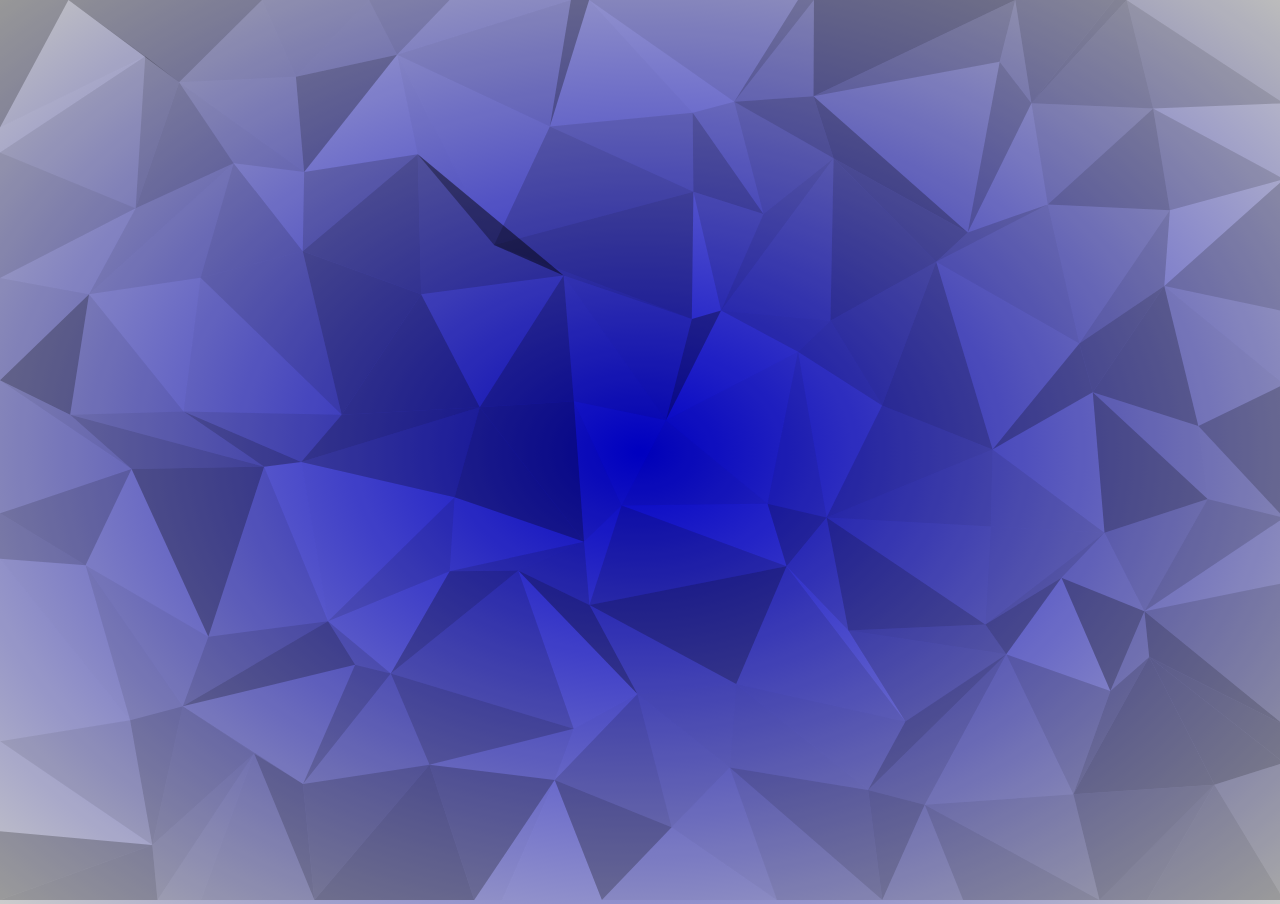
<file: background/polygon/index.html>
<!DOCTYPE html>
<html lang="ja">
<head>
  <meta charset="UTF-8">
  <title>Polygon</title>
  <link rel="stylesheet" href="style.css">
</head>
<body>
  <div id="polygon"></div>
  <script src="main.js"></script>
</body>
</html>
</file>
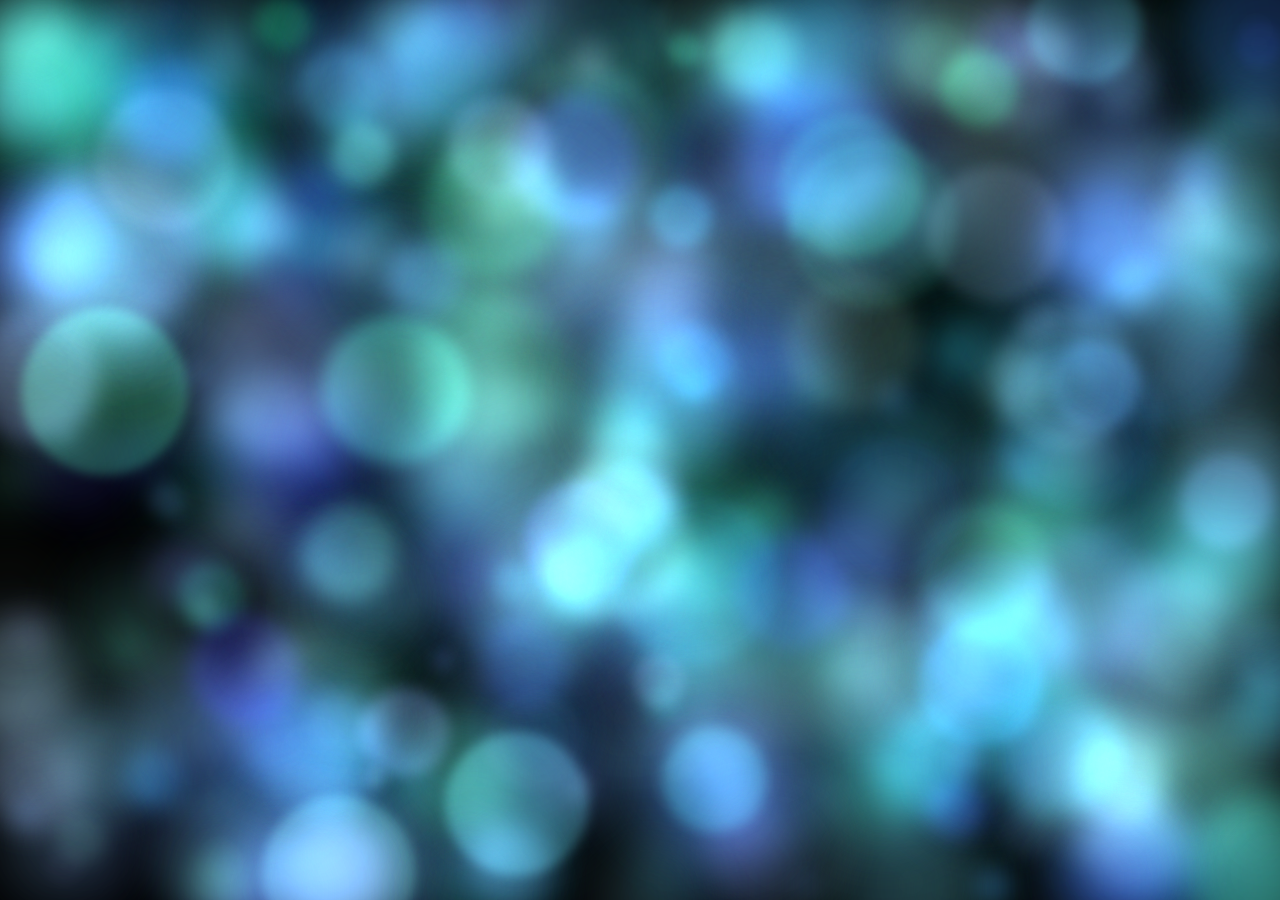
<file: background/twinkle/index.html>
<!DOCTYPE html>
<html lang="ja">
<head>
  <meta charset="UTF-8">
  <title>Twinkle</title>
  <link rel="stylesheet" href="style.css">
</head>
<body>
  <canvas id="c1"></canvas>
  <canvas id="c2"></canvas>
  <script src="main.js"></script>
</body>
</html>
</file>
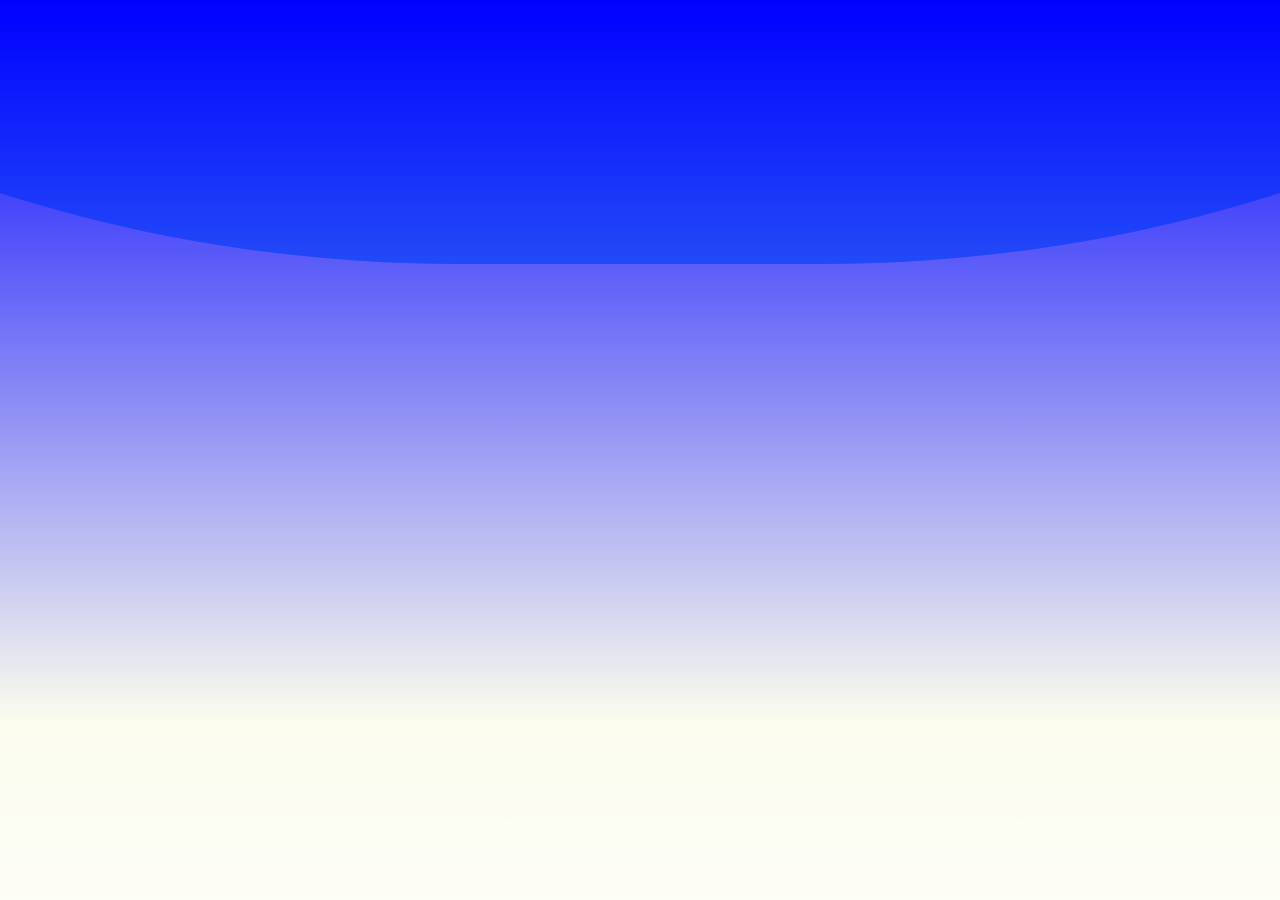
<file: background/waves/index.html>
<!DOCTYPE html>
<html lang="ja">
<head>
  <meta charset="UTF-8">
  <title>Waves</title>
  <link rel="stylesheet" href="style.css">
</head>
<body>
  <div class="box">
    <div class="wave"></div>
    <div class="wave two"></div>
    <div class="wave three"></div>
  </div>
</body>
</html>
</file>
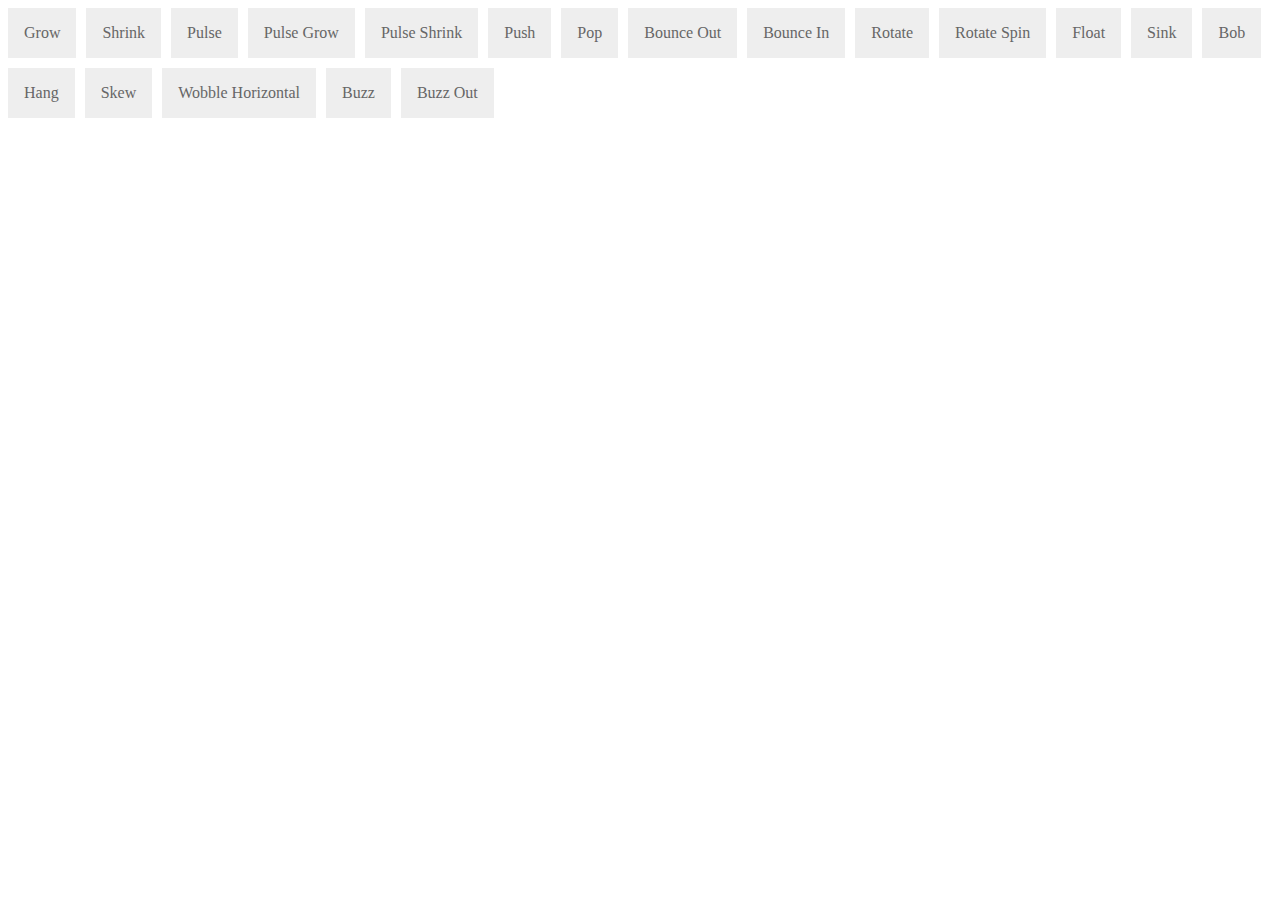
<file: button/2d-transition/index.html>
<!DOCTYPE html>
<html lang="ja">
<head>
  <meta charset="UTF-8">
  <meta name="viewport" content="width=device-width, initial-scale=1.0, minimum-scale=1.0">
  <title>CSS Animation 2D Transition</title>
  <link rel="stylesheet" href="style.css">
</head>
<body>
<div class="wrapper">
  <a href="#" class="hover-grow">Grow</a>
  <a href="#" class="hover-shrink">Shrink</a>
  <a href="#" class="hover-pulse">Pulse</a>
  <a href="#" class="hover-pulse-grow">Pulse Grow</a>
  <a href="#" class="hover-pulse-shrink">Pulse Shrink</a>
  <a href="#" class="hover-push">Push</a>
  <a href="#" class="hover-pop">Pop</a>
  <a href="#" class="hover-bounce bounce-out">Bounce Out</a>
  <a href="#" class="hover-bounce bounce-in">Bounce In</a>
  <a href="#" class="hover-rotate">Rotate</a>
  <a href="#" class="hover-rotate-spin">Rotate Spin</a>
  <a href="#" class="hover-float">Float</a>
  <a href="#" class="hover-sink">Sink</a>
  <a href="#" class="hover-bob">Bob</a>
  <a href="#" class="hover-hang">Hang</a>
  <a href="#" class="hover-skew">Skew</a>
  <a href="#" class="hover-wobble hover-wobble-horizontal">Wobble Horizontal</a>
  <a href="#" class="hover-buzz">Buzz</a>
  <a href="#" class="hover-buzz-out">Buzz Out</a>
</div>
</body>
</html>
</file>
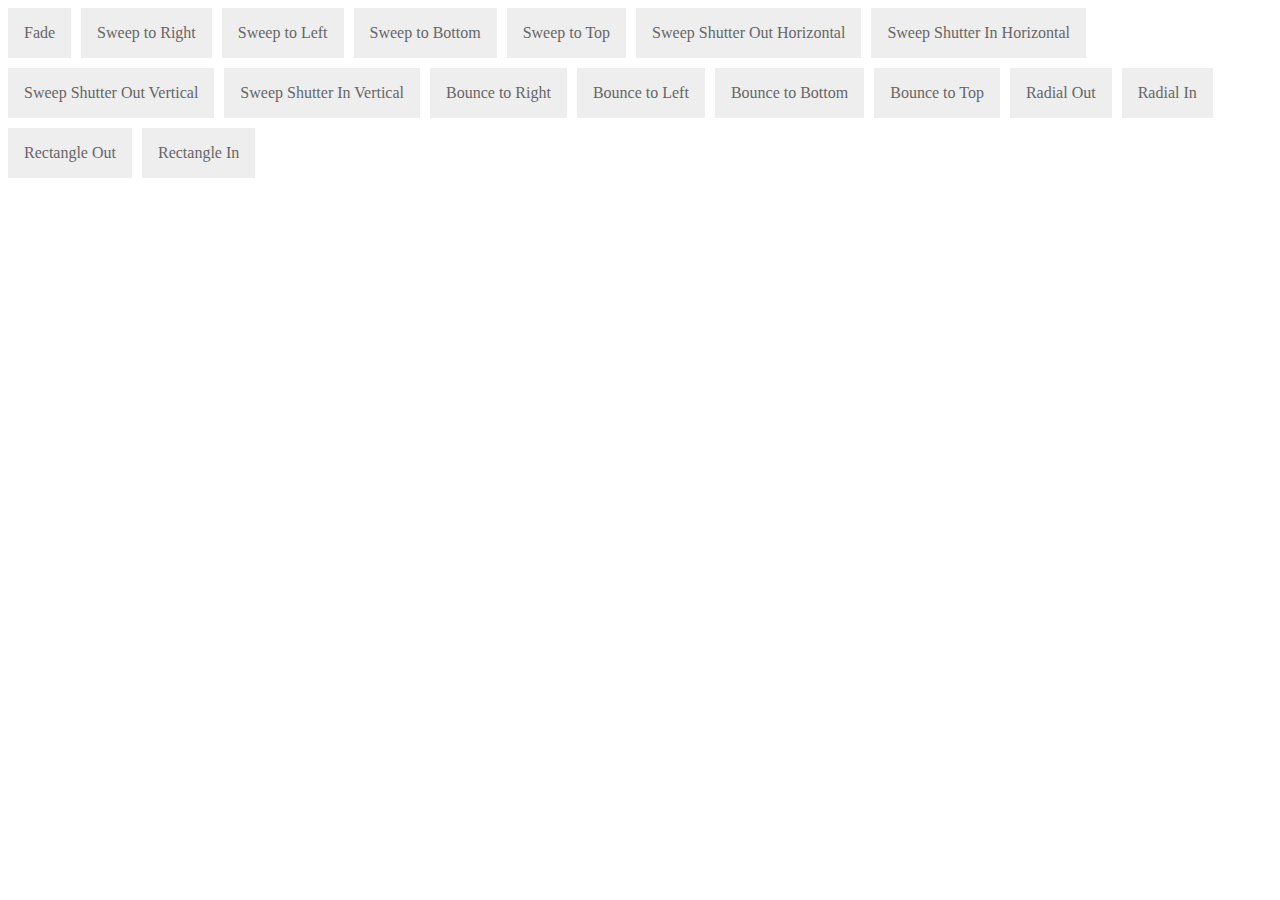
<file: button/background/index.html>
<!DOCTYPE html>
<html lang="ja">
<head>
  <meta charset="UTF-8">
  <meta name="viewport" content="width=device-width, initial-scale=1.0, minimum-scale=1.0">
  <title>CSS Animation Background</title>
  <link rel="stylesheet" href="style.css">
</head>
<body>
<div class="wrapper">
  <a href="#" class="hover-fade">Fade</a>
  <a href="#" class="hover-sweep sweep-to-right">Sweep to Right</a>
  <a href="#" class="hover-sweep sweep-to-left">Sweep to Left</a>
  <a href="#" class="hover-sweep sweep-to-bottom">Sweep to Bottom</a>
  <a href="#" class="hover-sweep sweep-to-top">Sweep to Top</a>
  <a href="#" class="hover-sweep sweep-out-horizontal">Sweep Shutter Out Horizontal</a>
  <a href="#" class="hover-sweep sweep-in-horizontal">Sweep Shutter In Horizontal</a>
  <a href="#" class="hover-sweep sweep-out-vertical">Sweep Shutter Out Vertical</a>
  <a href="#" class="hover-sweep sweep-in-vertical">Sweep Shutter In Vertical</a>
  <a href="#" class="hover-sweep sweep-to-right bounce">Bounce to Right</a>
  <a href="#" class="hover-sweep sweep-to-left bounce">Bounce to Left</a>
  <a href="#" class="hover-sweep sweep-to-bottom bounce">Bounce to Bottom</a>
  <a href="#" class="hover-sweep sweep-to-top bounce">Bounce to Top</a>
  <a href="#" class="hover-radial radial-out">Radial Out</a>
  <a href="#" class="hover-radial radial-in">Radial In</a>
  <a href="#" class="hover-rectangle rectangle-out">Rectangle Out</a>
  <a href="#" class="hover-rectangle rectangle-in">Rectangle In</a>
</div>
</body>
</html>
</file>
<file: background/polygon/style.css>
html {
  background: radial-gradient(ellipse at center, #0000cc 0, #ccc 100%);
  overflow: hidden;
}

body {
  margin: 0;
}
</file>
<file: background/twinkle/style.css>
body {
  background: #000;
  overflow: hidden;
}

canvas {
  bottom: 0;
  left: 0;
  position: absolute;
  right: 0;
  top: 0;
}

#c1 {
  opacity: 0;
}

#c2 {
  background: #000;
}
</file>
<file: background/waves/style.css>
html, body {
  height: 100%;
}

html {
  background: #eee;
}

body {
  align-items: center;
  display: flex;
  justify-content: center;
  margin: 0;
}

.box {
  background: #fbfcee;
  height: 100%;
  position: relative;
  overflow: hidden;
  transform: translate3d(0, 0, 0);
  width: 100%;
}

.box::after {
  background: linear-gradient(to bottom, #0000ff, rgba(221, 238, 255, 0) 80%, rgba(255, 255, 255, .5));
  content: "";
  display: block;
  height: 100%;
  left: 0;
  top: 0;
  transform: translate3d(0, 0, 0);
  width: 100%;
  z-index: 11;
}

.wave {
  animation: drift 5000ms infinite linear;
  background: #0af;
  border-radius: 43%;
  height: 200%;
  margin: -120% 0 0 -50%;
  opacity: .4;
  position: absolute;
  transform-origin: 50% 48%;
  width: 200%;
}

.wave.two {
  animation: drift 10000ms infinite linear;
  background: #ffff00;
  opacity: .1;
}

.wave.three {
  animation: drift 7000ms infinite linear;
}

@keyframes drift {
  from { transform: rotate(0deg) }
  from { transform: rotate(360deg) }
}
</file>
<file: button/2d-transition/style.css>
.wrapper {
  display: flex;
  flex-wrap: wrap;
}

.wrapper a {
  margin: 0 10px 10px 0;
}

[class^="hover-"] {
  background: #eee;
  color: #666;
  display: inline-block;
  padding: 1em;
  text-decoration: none;
  -webkit-tap-highlight-color: rgba(0,0,0,0);
  -webkit-font-smoothing: antialiased;
}

/* Grow */
.hover-grow {
  -webkit-transition-duration: .3s;
  transition-duration: .3s;
  -webkit-transition-property: transform;
  transition-property: transform;
}

.hover-grow:hover {
  -webkit-transform: scale(1.1);
  transform: scale(1.1);
}

/* Shrink */
.hover-shrink {
  -webkit-transition-duration: .3s;
  transition-duration: .3s;
  -webkit-transition-property: transform;
  transition-property: transform;
}

.hover-shrink:hover {
  -webkit-transform: scale(.9);
  transform: scale(.9);
}

/* Pulse */
@keyframes hover-pulse {
  25% {
    -webkit-transform: scale(1.1);
    transform: scale(1.1);
  }
  75% {
    -webkit-transform: scale(.9);
    transform: scale(.9);
  }
}

.hover-pulse:hover {
  -webkit-animation-name: hover-pulse;
  animation-name: hover-pulse;
  -webkit-animation-duration: .5s;
  animation-duration: .5s;
  -webkit-animation-timing-function: linear;
  animation-timing-function: linear;
  -webkit-animation-iteration-count: infinite;
  animation-iteration-count: infinite;
}

/* Pulse Grow */
@keyframes hover-pulse-grow {
  100% {
    -webkit-transform: scale(1.1);
    transform: scale(1.1);
  }
}

.hover-pulse-grow:hover {
  -webkit-animation-name: hover-pulse-grow;
  animation-name: hover-pulse-grow;
  -webkit-animation-duration: .5s;
  animation-duration: .5s;
  -webkit-animation-timing-function: linear;
  animation-timing-function: linear;
  -webkit-animation-iteration-count: infinite;
  animation-iteration-count: infinite;
  -webkit-animation-direction: alternate;
  animation-direction: alternate;
}

/* Pulse shrink */
@keyframes pulse-shrink {
  100% {
    -webkit-transform: scale(.9);
    transform: scale(.9);
  }
}

.hover-pulse-shrink:hover {
  -webkit-animation-name: pulse-shrink;
  animation-name: pulse-shrink;
  -webkit-animation-duration: .5s;
  animation-duration: .5s;
  -webkit-animation-timing-function: linear;
  animation-timing-function: linear;
  -webkit-animation-iteration-count: infinite;
  animation-iteration-count: infinite;
  -webkit-animation-direction: alternate;
  animation-direction: alternate;
}

/* Push */
@keyframes push {
  50% {
    -webkit-transform: scale(.8);
    transform: scale(.8);
  }
}

.hover-push:hover {
  -webkit-animation-name: push;
  animation-name: push;
  -webkit-animation-duration: .3s;
  animation-duration: .3s;
  -webkit-animation-timing-function: linear;
  animation-timing-function: linear;
  -webkit-animation-iteration-count: 1;
  animation-iteration-count: 1;
}

/* Pop */
@keyframes pop {
  50% {
    -webkit-transform: scale(.1.2);
    transform: scale(1.2);
  }
}

.hover-pop:hover {
  -webkit-animation-name: pop;
  animation-name: pop;
  -webkit-animation-duration: .3s;
  animation-duration: .3s;
  -webkit-animation-timing-function: linear;
  animation-timing-function: linear;
  -webkit-animation-iteration-count: 1;
  animation-iteration-count: 1;
}

/* Bounce Common */
.hover-bounce {
  -webkit-transition-duration: .5s;
  transition-duration: .5s;
}

.hover-bounce:hover {
  -webkit-transition-timing-function: cubic-bezier(.47, 2.02, .31, -.36);
  transition-timing-function: cubic-bezier(.47, 2.02, .31, -.36);
}

/* Bounce Out */
.bounce-out:hover {
  -webkit-transform: scale(.8);
  transform: scale(.8);
}

/* Bounce In */
.bounce-in:hover {
  -webkit-transform: scale(1.2);
  transform: scale(1.2);
}

/* Rotate */
.hover-rotate {
  -webkit-transition-duration: .3s;
  transition-duration: .3s;
  -webkit-transition-property: transform;
  transition-property: transform;
}

.hover-rotate:hover {
  transform: rotate(4deg);
}

/* Rotate infinite */
@keyframes spin {
  100% {
    transform: rotate(360deg);
  }
}

.hover-rotate-spin:hover {
  -webkit-animation-name: spin;
  animation-name: spin;
  -webkit-animation-duration: .3s;
  animation-duration: .3s;
  -webkit-animation-timing-function: linear;
  animation-timing-function: linear;
  -webkit-animation-iteration-count: infinite;
  animation-iteration-count: infinite;
}

/* Float */
.hover-float {
  -webkit-transition-duration: .3s;
  transition-duration: .3s;
  -webkit-transition-property: transform;
  transition-property: transform;
  -webkit-transition-timing-function: ease-out;
  transition-timing-function: ease-out;
}

.hover-float:hover {
  -webkit-transform: translateY(-10px);
  transform: translateY(-10px);
}

/* Sink */
.hover-sink {
  -webkit-transition-duration: .3s;
  transition-duration: .3s;
  -webkit-transition-property: transform;
  transition-property: transform;
  -webkit-transition-timing-function: ease-out;
  transition-timing-function: ease-out;
}

.hover-sink:hover {
  -webkit-transform: translateY(10px);
  transform: translateY(10px);
}

/* Bob */
@keyframes bob {
  0% {
    -webkit-transform: translateY(-10px);
    transform: translateY(-10px);
  }
  50% {
    -webkit-transform: translateY(-5px);
    transform: translateY(-5px);
  }
  100% {
    -webkit-transform: translateY(-10px);
    transform: translateY(-10px);
  }
}

@keyframes bob-float {
  100% {
    -webkit-transform: translateY(-10px);
    transform: translateY(-10px);
  }
}

.hover-bob:hover {
  -webkit-animation-name: bob-float, bob;
  animation-name: bob-float, bob;
  -webkit-animation-delay: 0s, .3s;
  animation-delay: 0s, .3s;
  -webkit-animation-duration: .3s, 1.5s;
  animation-duration: .3s, 1.5s;
  -webkit-animation-timing-function: ease-out, ease-in-out;
  animation-timing-function: ease-out, ease-in-out;
  -webkit-animation-iteration-count: 1, infinite;
  animation-iteration-count: 1, infinite;
  -webkit-animation-fill-mode: forwards;
  animation-fill-mode: forwards;
  -webkit-animation-direction: normal, alternate;
  animation-direction: normal, alternate;
}

/* Hang */
@keyframes hang {
  0% {
    -webkit-transform: translateY(10px);
    transform: translateY(10px);
  }
  50% {
    -webkit-transform: translateY(5px);
    transform: translateY(5px);
  }
  100% {
    -webkit-transform: translateY(10px);
    transform: translateY(10px);
  }
}

@keyframes hang-float {
  100% {
    -webkit-transform: translateY(10px);
    transform: translateY(10px);
  }
}

.hover-hang:hover {
  -webkit-animation-name: hang-float, hang;
  animation-name: hang-float, hang;
  -webkit-animation-delay: 0s, .3s;
  animation-delay: 0s, .3s;
  -webkit-animation-duration: .3s, 1.5s;
  animation-duration: .3s, 1.5s;
  -webkit-animation-timing-function: ease-out, ease-in-out;
  animation-timing-function: ease-out, ease-in-out;
  -webkit-animation-iteration-count: 1, infinite;
  animation-iteration-count: 1, infinite;
  -webkit-animation-fill-mode: forwards;
  animation-fill-mode: forwards;
  -webkit-animation-direction: normal, alternate;
  animation-direction: normal, alternate;
}

/* Skew */
.hover-skew {
  -webkit-transition-duration: .3s;
  transition-duration: .3s;
  -webkit-transition-property: transform;
  transition-property: transform;
}

.hover-skew:hover {
  -webkit-transform: skew(-10deg);
  transform: skew(-10deg);
}

/* Wobble Common */
.hover-wobble:hover {
  -webkit-animation-duration: 1s;
  animation-duration: 1s;
  -webkit-animation-timing-function: ease-in-out;
  animation-timing-function: ease-in-out;
  -webkit-animation-iteration-count: 1;
  animation-iteration-count: 1;
}

/* Wobble Horizontal */
.hover-wobble-horizontal:hover {
  -webkit-animation-name: wobble;
  animation-name: wobble;
}

@keyframes wobble {
  16.65% {
    -webkit-transform: translateX(8px);
    transform: translateX(8px);
  }
  33.3% {
    -webkit-transform: translateX(-6px);
    transform: translateX(-6px);
  }
  49.95% {
    -webkit-transform: translateX(4px);
    transform: translateX(4px);
  }
  66.6% {
    -webkit-transform: translateX(-2px);
    transform: translateX(-2px);
  }
  83.25% {
    -webkit-transform: translateX(1px);
    transform: translateX(1px);
  }
  100% {
    -webkit-transform: translateX(0);
    transform: translateX(0);
  }
}

/* Buzz */
.hover-buzz:hover {
  -webkit-animation-name: buzz;
  animation-name: buzz;
  -webkit-animation-duration: .15s;
  animation-duration: .15s;
  -webkit-animation-timing-function: linear;
  animation-timing-function: linear;
  -webkit-animation-iteration-count: infinite;
  animation-iteration-count: infinite;
}

@keyframes buzz {
  50% {
    -webkit-transform: translateX(3px) rotate(2deg);
    transform: translateX(3px) rotate(2deg);
  }
  100% {
    -webkit-transform: translateX(-3px) rotate(-2deg);
    transform: translateX(-3px) rotate(-2deg);
  }
}

/* Buzz Out */
.hover-buzz-out:hover {
  -webkit-animation-name: buzz-out;
  animation-name: buzz-out;
  -webkit-animation-duration: .75s;
  animation-duration: .75s;
  -webkit-animation-timing-function: linear;
  animation-timing-function: linear;
  -webkit-animation-iteration-count: 1;
  animation-iteration-count: 1;
}

@keyframes buzz-out {
  10% {
    -webkit-transform: translateX(3px) rotate(2deg);
    transform: translateX(3px) rotate(2deg);
  }
  20% {
    -webkit-transform: translateX(-3px) rotate(-2deg);
    transform: translateX(-3px) rotate(-2deg);
  }
  30% {
    -webkit-transform: translateX(3px) rotate(2deg);
    transform: translateX(3px) rotate(2deg);
  }
  40% {
    -webkit-transform: translateX(-3px) rotate(-2deg);
    transform: translateX(-3px) rotate(-2deg);
  }
  50% {
    -webkit-transform: translateX(2px) rotate(1deg);
    transform: translateX(2px) rotate(1deg);
  }
  60% {
    -webkit-transform: translateX(-2px) rotate(-1deg);
    transform: translateX(-2px) rotate(-1deg);
  }
  70% {
    -webkit-transform: translateX(2px) rotate(1deg);
    transform: translateX(2px) rotate(1deg);
  }
  80% {
    -webkit-transform: translateX(-2px) rotate(-1deg);
    transform: translateX(-2px) rotate(-1deg);
  }
  90% {
    -webkit-transform: translateX(1px) rotate(0);
    transform: translateX(1px) rotate(0);
  }
  100% {
    -webkit-transform: translateX(-1px) rotate(0);
    transform: translateX(-1px) rotate(0);
  }
}
</file>
<file: button/background/style.css>
.wrapper {
  display: flex;
  flex-wrap: wrap;
}

.wrapper a {
  margin: 0 10px 10px 0;
}

[class^="hover-"] {
  background: #eee;
  color: #666;
  display: inline-block;
  padding: 1em;
  text-decoration: none;
  -webkit-tap-highlight-color: rgba(0,0,0,0);
  -webkit-font-smoothing: antialiased;
}

[class^="hover-"]:hover {
  color: #fff;
}

/* Fade */
.hover-fade {
  -webkit-transition-duration: .3s;
  transition-duration: .3s;
  -webkit-transition-property: color, background-color;
  transition-property: color, background-color;
}

.hover-fade:hover {
  background: #8b0000;
}

/* Sweep Common */
.hover-sweep {
  position: relative;
  -webkit-transform: translateZ(0);
  transform: translateZ(0);
  -webkit-transition-duration: .3s;
  transition-duration: .3s;
  -webkit-transition-property: color;
  transition-property: color;
}

.hover-sweep::before {
  background: #8b0000;
  bottom: 0;
  content: "";
  left: 0;
  position: absolute;
  right: 0;
  top: 0;
  -webkit-transition-property: transform;
  transition-property: transform;
  -webkit-transition-duration: .3s;
  transition-duration: .3s;
  -webkit-transition-timing-function: ease-out;
  transition-timing-function: ease-out;
  z-index: -1;
}

/* Sweep Right */
.sweep-to-right::before {
  -webkit-transform: scaleX(0);
  transform: scaleX(0);
  -webkit-transform-origin: 0 50%;
  transform-origin: 0 50%;
}

.sweep-to-right:hover::before {
  -webkit-transform: scaleX(1);
  transform: scaleX(1);
}

/* Sweep Left */
.sweep-to-left::before {
  -webkit-transform: scaleX(0);
  transform: scaleX(0);
  -webkit-transform-origin: 100% 50%;
  transform-origin: 100% 50%;
}

.sweep-to-left:hover::before {
  -webkit-transform: scaleX(1);
  transform: scaleX(1);
}

/* Sweep Bottom */
.sweep-to-bottom::before {
  -webkit-transform: scaleY(0);
  transform: scaleY(0);
  -webkit-transform-origin: 50% 0;
  transform-origin: 50% 0;
}

.sweep-to-bottom:hover::before {
  -webkit-transform: scaleY(1);
  transform: scaleY(1);
}

/* Sweep Top */
.sweep-to-top::before {
  -webkit-transform: scaleY(0);
  transform: scaleY(0);
  -webkit-transform-origin: 50% 100%;
  transform-origin: 50% 100%;
}

.sweep-to-top:hover::before {
  -webkit-transform: scaleY(1);
  transform: scaleY(1);
}

/* Sweep Shutter Out Horizontal */
.sweep-out-horizontal::before {
  -webkit-transform: scaleX(0);
  transform: scaleX(0);
  -webkit-transform-origin: 50%;
  transform-origin: 50%;
}

.sweep-out-horizontal:hover::before {
  -webkit-transform: scaleX(1);
  transform: scaleX(1);
}

/* Sweep Shutter In Horizontal */
.sweep-in-horizontal {
  background: #8b0000;
}

.sweep-in-horizontal::before {
  background: #eee;
  -webkit-transform: scaleX(1);
  transform: scaleX(1);
  -webkit-transform-origin: 50%;
  transform-origin: 50%;
}

.sweep-in-horizontal:hover::before {
  -webkit-transform: scaleX(0);
  transform: scaleX(0);
}

/* Sweep Shutter Out Vertical */
.sweep-out-vertical::before {
  -webkit-transform: scaleY(0);
  transform: scaleY(0);
  -webkit-transform-origin: 50%;
  transform-origin: 50%;
}

.sweep-out-vertical:hover::before {
  -webkit-transform: scaleY(1);
  transform: scaleY(1);
}

/* Sweep Shutter In vertical */
.sweep-in-vertical {
  background: #8b0000;
}

.sweep-in-vertical::before {
  background: #eee;
  -webkit-transform: scaleY(1);
  transform: scaleY(1);
  -webkit-transform-origin: 50%;
  transform-origin: 50%;
}

.sweep-in-vertical:hover::before {
  -webkit-transform: scaleY(0);
  transform: scaleY(0);
}

/* Bounce */
.bounce:hover::before {
  -webkit-transition-timing-function: cubic-bezier(.52, 1.64, .37, .66);
  transition-timing-function: cubic-bezier(.52, 1.64, .37, .66);
}

/* Radial Common */
.hover-radial {
  overflow: hidden;
  position: relative;
  -webkit-transform: translateZ(0);
  transform: translateZ(0);
  -webkit-transition-duration: .3s;
  transition-duration: .3s;
  -webkit-transition-property: color;
  transition-property: color;
}

.hover-radial::before {
  border-radius: 100%;
  bottom: 0;
  content: "";
  left: 0;
  position: absolute;
  right: 0;
  top: 0;
  -webkit-transition-property: transform;
  transition-property: transform;
  -webkit-transition-duration: .3s;
  transition-duration: .3s;
  -webkit-transition-timing-function: ease-out;
  transition-timing-function: ease-out;
  z-index: -1;
}

.radial-out::before {
  background: #8b0000;
  -webkit-transform: scale(0);
  transform: scale(0);
}

.radial-out:hover::before {
  -webkit-transform: scale(2);
  transform: scale(2);
}

.radial-in {
  background: #8b0000;
}

.radial-in::before {
  background: #eee;
  -webkit-transform: scale(2);
  transform: scale(2);
}

.radial-in:hover::before {
  -webkit-transform: scale(0);
  transform: scale(0);
}

/* Rectangle Common */
.hover-rectangle {
  overflow: hidden;
  position: relative;
  -webkit-transform: translateZ(0);
  transform: translateZ(0);
  -webkit-transition-duration: .3s;
  transition-duration: .3s;
  -webkit-transition-property: color;
  transition-property: color;
}

.hover-rectangle::before {
  bottom: 0;
  content: "";
  left: 0;
  position: absolute;
  right: 0;
  top: 0;
  -webkit-transition-property: transform;
  transition-property: transform;
  -webkit-transition-duration: .3s;
  transition-duration: .3s;
  -webkit-transition-timing-function: ease-out;
  transition-timing-function: ease-out;
  z-index: -1;
}

.rectangle-out::before {
  background: #8b0000;
  -webkit-transform: scale(0);
  transform: scale(0);
}

.rectangle-out:hover::before {
  -webkit-transform: scale(1);
  transform: scale(1);
}

.rectangle-in {
  background: #8b0000;
}

.rectangle-in::before {
  background: #eee;
  -webkit-transform: scale(1);
  transform: scale(1);
}

.rectangle-in:hover::before {
  -webkit-transform: scale(0);
  transform: scale(0);
}
</file>
